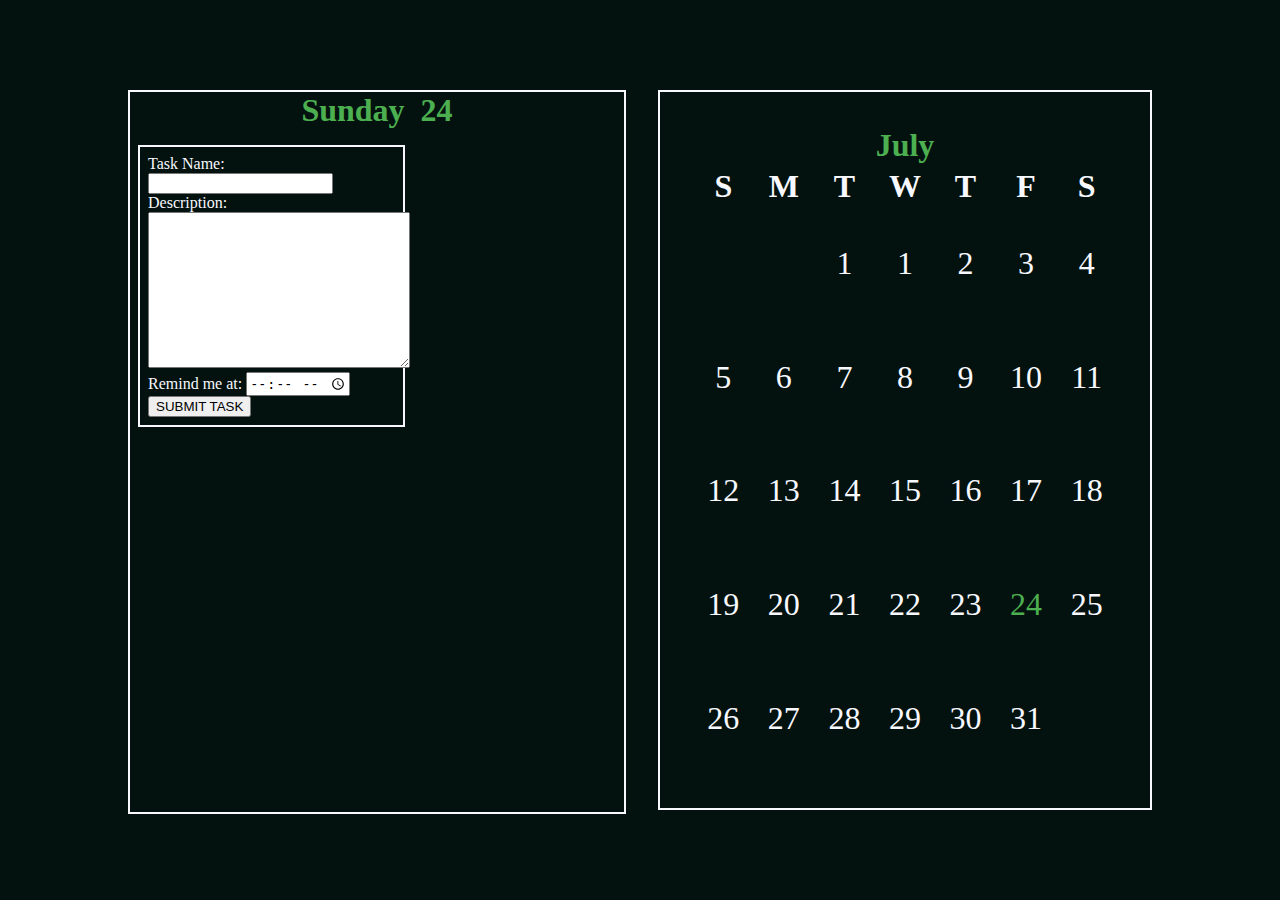
<file: index.html>
<!DOCTYPE html>
<html lang="en">
<head>
    <meta charset="UTF-8">
    <link rel="stylesheet" href="https://use.fontawesome.com/releases/v5.4.1/css/all.css" integrity="sha384-5sAR7xN1Nv6T6+dT2mhtzEpVJvfS3NScPQTrOxhwjIuvcA67KV2R5Jz6kr4abQsz" crossorigin="anonymous">
    <link rel="stylesheet" href="style.css" type="text/css">
    <title>Calendar</title>


    <!--<script src="./cmain.js" type="text/javascript" defer>-->

    <!--</script>-->
    <script src="main.js" type="text/javascript" defer>

    </script>
    <!--<script src="./script.js" type="text/javascript" defer>-->

    <!--</script>-->
</head>
<body>

    <div class="container">
        <div class="bigDate">
            <div class="BDTop">
                <h1 id="largeDayName">Wednesday</h1>
                <h1 id="largeDay">23</h1>
            </div>
            <div class="listSpace">
                <div id="userSpace">
                    <label for="taskName">Task Name: </label>
                    <input id="taskName" type="text">
                    <label for="taskDescription">Description: </label>
                    <textarea id="taskDescription" rows="10" cols="30" name="aboutSelf">

                    </textarea>
                    <label for="taskTime">Remind me at: </label>
                    <input type="time" id="taskTime">
                    <button id="taskButton" onclick="addTask()">SUBMIT TASK</button>
                </div>
                <div id="listHere">
                    <div id="allLists">
                        <i onclick="addList()" class="far fa-plus-square"></i>
                    </div>
                    <ol id="allTasks">
                        <li>
                            You have no tasks set for this date.
                        </li>
                    </ol>
                </div>
            </div>

        </div>
        <div class="calender">
            <table class="september">
                <thead>
                    <tr>
                        <th id="monthHere" class="makegreen" colspan="7">< September 2015 ></th>
                    </tr>
                    <tr>
                        <th>S</th>
                        <th>M</th>
                        <th>T</th>
                        <th>W</th>
                        <th>T</th>
                        <th>F</th>
                        <th>S</th>
                    </tr>
                </thead>
                <tbody>
                    <tr>
                        <td></td>
                        <td></td>
                        <td onclick="myFunc(3,this)">1</td>
                        <td onclick="myFunc(4,this)">2</td>
                        <td onclick="myFunc(5,this)">3</td>
                        <td onclick="myFunc(6,this)">4</td>
                        <td onclick="myFunc(7,this)">5</td>
                    </tr>
                    <tr>
                        <td onclick="myFunc(1,this)">6</td>
                        <td onclick="myFunc(2,this)">7</td>
                        <td onclick="myFunc(3, this)">8</td>
                        <td onclick="myFunc(4, this)">9</td>
                        <td onclick="myFunc(5, this)">10</td>
                        <td onclick="myFunc(6, this)">11</td>
                        <td onclick="myFunc(7, this)">12</td>
                    </tr>
                    <tr>
                        <td onclick="myFunc(1, this)">13</td>
                        <td onclick="myFunc(2, this)">14</td>
                        <td onclick="myFunc(3, this)">15</td>
                        <td onclick="myFunc(4, this)">16</td>
                        <td onclick="myFunc(5, this)">17</td>
                        <td onclick="myFunc(6, this)">18</td>
                        <td onclick="myFunc(7, this)">19</td>
                    </tr>
                    <tr>
                        <td onclick="myFunc(1, this)">20</td>
                        <td onclick="myFunc(2, this)">21</td>
                        <td onclick="myFunc(3, this)">22</td>
                        <td class="makegreen" onclick="myFunc(4, this)">23</td>
                        <td onclick="myFunc(5, this)">24</td>
                        <td onclick="myFunc(6, this)">25</td>
                        <td onclick="myFunc(7, this)">26</td>
                    </tr>
                    <tr>
                        <td onclick="myFunc(1, this)">27</td>
                        <td onclick="myFunc(2, this)">28</td>
                        <td onclick="myFunc(3, this)">29</td>
                        <td onclick="myFunc(4, this)">30</td>
                        <td></td>
                        <td></td>
                        <td></td>
                    </tr>
                </tbody>
            </table>
        </div>
    </div>

</body>
</html>
</file>
<file: style.css>
body, html {
    height: 100%;
    width: 100%;
}
body {
    margin: 0;
    padding: 0;
    display: flex;
    background-color: #03120e;
    color: ghostwhite;
}



.container {
    display:flex;
    height: 80%;
    width: 80%;
    margin: auto;
}
.bigDate {
    width: 50%;
    height: 100%;
    /*font-size: xx-large;*/
    border: solid 2px ghostwhite;
    padding: 0;
    display: flex;
    flex-direction: column;
    /*justify-content: center;*/
    /*align-items: center;*/
}
.bigDate h1, .makegreen {
    color: #4CAF50;
}
.striker {
    text-decoration: line-through;
    color: #4CAF50;
}
.BDTop {
    display: flex;
    margin: 0 auto .5em auto;
}
.BDTop h1 {
    margin: 0 .25em;
}
.listSpace {
    display: flex;
    width: 100%;
}
#userSpace {
    width: 50%;
    border: 2px solid ghostwhite;
    padding: .5em;
    margin: .5em;
}
.listBox {
    /*background-color: #4CAF50;*/
    border: 2px solid ghostwhite;
    color: ghostwhite;
    padding: .1em;
    margin: .2em;
}
.active {
    border: 2px solid #4CAF50;
}
.nameAndDone {
    display: flex;
}
li h3 {
    margin: auto .2em;
}
i {
    margin-left: .2em;
    margin-right: .2em;
}
/*.bigDate p {*/
    /*font-size: 400px;*/
    /*padding: 0;*/
    /*margin: 0;*/
/*}*/
.calender {
    margin-left: 1em;
    width: 50%;
    height: 100%;
    font-size: xx-large;
}
.calender table {
    border: solid 2px ghostwhite;
    height: 100%;
    width: 100%;
    padding: 1em;
}
th, td {
    margin: .5em;
    text-align: center;
}
td:hover {
    font-size: larger;
}
.taskSpace {
    display: flex;
}
.delStyle {
    display: flex;
    flex-direction: column;
    justify-content: space-around;
}
#indexContainer {
    height: auto;
}
ul {
    margin: 0;
}
</file>
